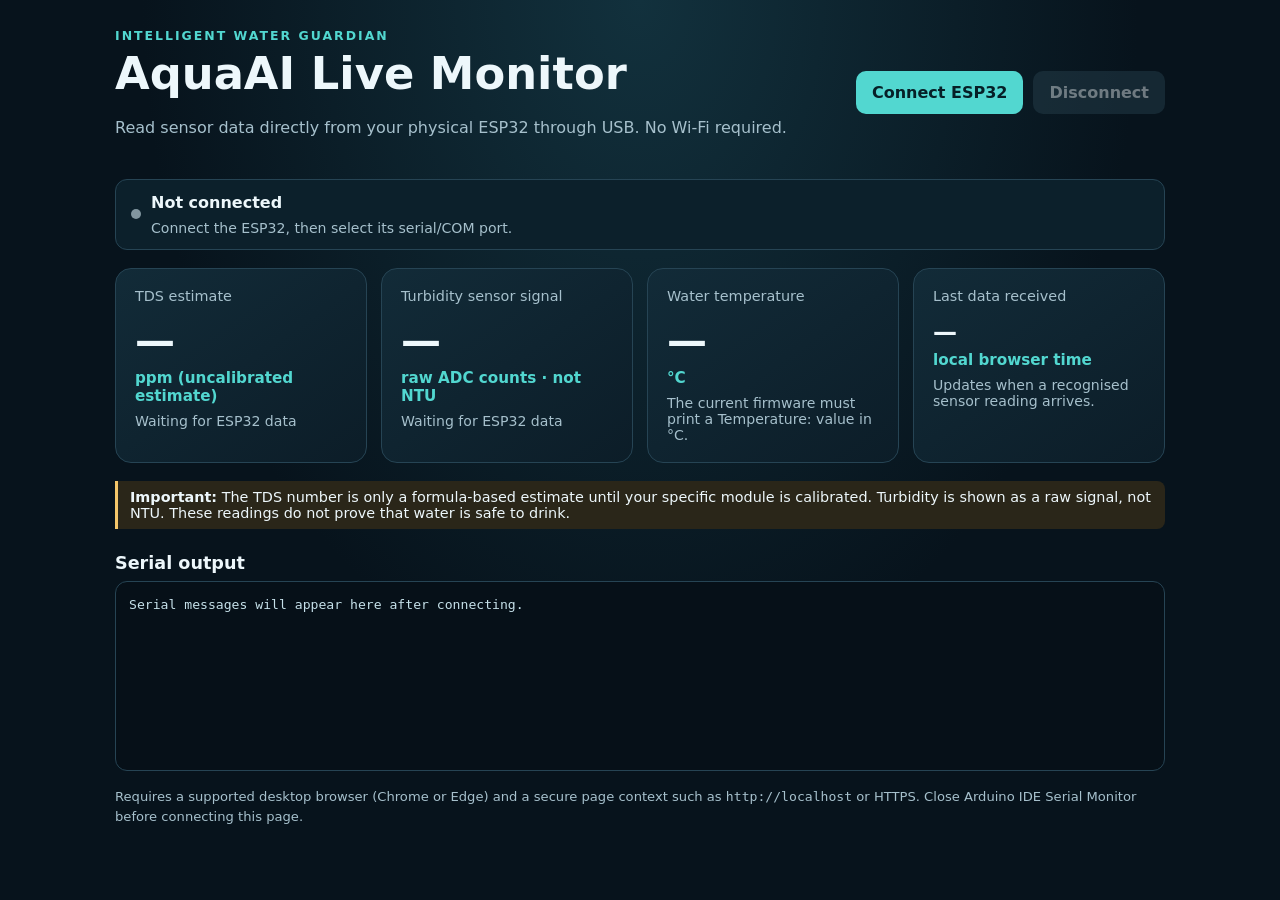
<file: AquaAI_USB_Dashboard (1).html>
<!doctype html>
<html lang="en">
<head>
  <meta charset="utf-8">
  <meta name="viewport" content="width=device-width, initial-scale=1">
  <title>AquaAI | Live USB Monitor</title>
  <style>
    :root { color-scheme: dark; --bg:#07131c; --panel:#102330; --line:#264454; --text:#edf7fb; --muted:#a6c0cc; --aqua:#52d7d0; --warn:#f4c66a; }
    * { box-sizing: border-box; }
    body { margin:0; font-family: system-ui,-apple-system,Segoe UI,sans-serif; background:radial-gradient(ellipse at top,#12313d 0,#07131c 55%); color:var(--text); min-height:100vh; }
    main { width:min(1050px,94%); margin:0 auto; padding:28px 0 40px; }
    header { display:flex; flex-wrap:wrap; align-items:center; justify-content:space-between; gap:14px; margin-bottom:22px; }
    .eyebrow { color:var(--aqua); font-size:.78rem; font-weight:800; letter-spacing:.16em; text-transform:uppercase; }
    h1 { margin:.25rem 0; font-size:clamp(1.8rem,5vw,2.8rem); }
    p { color:var(--muted); line-height:1.55; }
    .actions { display:flex; flex-wrap:wrap; gap:10px; }
    button { border:0; border-radius:10px; padding:12px 16px; font:inherit; font-weight:750; cursor:pointer; }
    #connectBtn { background:var(--aqua); color:#062027; }
    #disconnectBtn { background:#28424f; color:var(--text); }
    button:disabled { opacity:.45; cursor:not-allowed; }
    .status { display:flex; align-items:center; gap:10px; border:1px solid var(--line); background:#0c202b; border-radius:12px; padding:13px 15px; margin:18px 0; }
    .dot { width:10px; height:10px; border-radius:50%; background:#8296a0; flex-shrink:0; }
    .dot.live { background:#61e6a6; box-shadow:0 0 12px #61e6a680; }
    .grid { display:grid; grid-template-columns:repeat(auto-fit,minmax(220px,1fr)); gap:14px; }
    .card { border:1px solid var(--line); background:linear-gradient(145deg,#122b38,#0c1d28); border-radius:16px; padding:19px; min-height:165px; }
    .label { color:var(--muted); font-size:.9rem; }
    .value { font-size:clamp(1.8rem,4vw,2.5rem); font-weight:800; margin:14px 0 5px; letter-spacing:-.04em; overflow-wrap:anywhere; }
    .unit { color:var(--aqua); font-size:.95rem; font-weight:650; }
    .detail { color:var(--muted); font-size:.88rem; margin-top:8px; }
    h2 { font-size:1.1rem; margin:24px 0 8px; }
    #log { border:1px solid var(--line); border-radius:12px; background:#061018; padding:13px; height:190px; overflow:auto; white-space:pre-wrap; word-break:break-word; font: .82rem/1.5 ui-monospace,SFMono-Regular,Consolas,monospace; color:#c5e0e9; }
    .notice { border-left:3px solid var(--warn); padding:8px 12px; margin-top:18px; background:#2a2619; border-radius:0 8px 8px 0; font-size:.9rem; }
    .foot { font-size:.82rem; margin-top:16px; }
  </style>
</head>
<body>
<main>
  <header>
    <div>
      <div class="eyebrow">Intelligent Water Guardian</div>
      <h1>AquaAI Live Monitor</h1>
      <p>Read sensor data directly from your physical ESP32 through USB. No Wi-Fi required.</p>
    </div>
    <div class="actions">
      <button id="connectBtn">Connect ESP32</button>
      <button id="disconnectBtn" disabled>Disconnect</button>
    </div>
  </header>

  <div class="status" role="status" aria-live="polite">
    <span class="dot" id="statusDot"></span>
    <div><strong id="statusTitle">Not connected</strong><div class="detail" id="statusText">Connect the ESP32, then select its serial/COM port.</div></div>
  </div>

  <section class="grid" aria-label="Live sensor readings">
    <article class="card">
      <div class="label">TDS estimate</div>
      <div class="value" id="tdsValue">—</div>
      <div class="unit">ppm (uncalibrated estimate)</div>
      <div class="detail" id="tdsDetail">Waiting for ESP32 data</div>
    </article>
    <article class="card">
      <div class="label">Turbidity sensor signal</div>
      <div class="value" id="turbidityValue">—</div>
      <div class="unit">raw ADC counts · not NTU</div>
      <div class="detail" id="turbidityDetail">Waiting for ESP32 data</div>
    </article>
    <article class="card">
      <div class="label">Water temperature</div>
      <div class="value" id="tempValue">—</div>
      <div class="unit">°C</div>
      <div class="detail" id="tempDetail">The current firmware must print a Temperature: value in °C.</div>
    </article>
    <article class="card">
      <div class="label">Last data received</div>
      <div class="value" style="font-size:1.5rem" id="updatedValue">—</div>
      <div class="unit">local browser time</div>
      <div class="detail">Updates when a recognised sensor reading arrives.</div>
    </article>
  </section>

  <div class="notice"><strong>Important:</strong> The TDS number is only a formula-based estimate until your specific module is calibrated. Turbidity is shown as a raw signal, not NTU. These readings do not prove that water is safe to drink.</div>
  <h2>Serial output</h2>
  <div id="log" aria-live="polite">Serial messages will appear here after connecting.</div>
  <p class="foot">Requires a supported desktop browser (Chrome or Edge) and a secure page context such as <code>http://localhost</code> or HTTPS. Close Arduino IDE Serial Monitor before connecting this page.</p>
</main>
<script>
(() => {
  const connectBtn = document.getElementById('connectBtn');
  const disconnectBtn = document.getElementById('disconnectBtn');
  const statusDot = document.getElementById('statusDot');
  const statusTitle = document.getElementById('statusTitle');
  const statusText = document.getElementById('statusText');
  const logElement = document.getElementById('log');

  let port = null;
  let reader = null;
  let keepReading = false;
  let connected = false;

  function setStatus(title, message, live = false) {
    statusTitle.textContent = title;
    statusText.textContent = message;
    statusDot.classList.toggle('live', live);
  }

  function addLog(line) {
    const timestamp = new Date().toLocaleTimeString();
    if (logElement.textContent === 'Serial messages will appear here after connecting.') logElement.textContent = '';
    logElement.textContent += `[${timestamp}] ${line}\n`;
    const lines = logElement.textContent.split('\n');
    if (lines.length > 120) logElement.textContent = lines.slice(-100).join('\n');
    logElement.scrollTop = logElement.scrollHeight;
  }

  function markUpdated() {
    document.getElementById('updatedValue').textContent = new Date().toLocaleTimeString();
    setStatus('ESP32 connected', 'Receiving serial data from the USB port.', true);
  }

  function processLine(rawLine) {
    const line = rawLine.trim();
    if (!line) return;
    addLog(line);

    // Matches the current firmware format: TDS: estimated 551 ppm | ADC: 1816 | Pin voltage: 1.440 V
    const tdsMatch = line.match(/TDS:\s*estimated\s*(-?\d+(?:\.\d+)?)\s*ppm/i);
    if (tdsMatch) {
      document.getElementById('tdsValue').textContent = Number(tdsMatch[1]).toFixed(0);
      const adcMatch = line.match(/\bADC:\s*(\d+)/i);
      const voltageMatch = line.match(/Pin voltage:\s*(\d+(?:\.\d+)?)\s*V/i);
      document.getElementById('tdsDetail').textContent =
        `ADC: ${adcMatch ? adcMatch[1] : '—'} · Pin voltage: ${voltageMatch ? voltageMatch[1] + ' V' : '—'}`;
      markUpdated();
    }

    // Matches: Turbidity: ADC 2496 | Pin voltage: 2.185 V
    const turbidityMatch = line.match(/Turbidity:\s*ADC\s*(\d+)/i);
    if (turbidityMatch) {
      document.getElementById('turbidityValue').textContent = turbidityMatch[1];
      const voltageMatch = line.match(/Pin voltage:\s*(\d+(?:\.\d+)?)\s*V/i);
      document.getElementById('turbidityDetail').textContent =
        `Pin voltage: ${voltageMatch ? voltageMatch[1] + ' V' : '—'}`;
      markUpdated();
    }

    // Future-compatible: firmware may print e.g. "Temperature: 25.4 C"
    const tempMatch = line.match(/(?:Water\s+)?Temperature:\s*(-?\d+(?:\.\d+)?)\s*°?\s*C\b/i);
    if (tempMatch) {
      document.getElementById('tempValue').textContent = Number(tempMatch[1]).toFixed(1);
      document.getElementById('tempDetail').textContent = 'DS18B20 reading received';
      markUpdated();
    }
  }

  async function connectESP32() {
    if (!('serial' in navigator)) {
      setStatus('Web Serial unavailable', 'Open this page in desktop Chrome or Edge using localhost or HTTPS.');
      return;
    }
    try {
      port = await navigator.serial.requestPort();
      await port.open({ baudRate: 115200 });
      connected = true;
      keepReading = true;
      connectBtn.disabled = true;
      disconnectBtn.disabled = false;
      setStatus('Port opened', 'Waiting for AquaAI sensor messages…', true);
      reader = port.readable.getReader();
      const decoder = new TextDecoder();
      let buffer = '';

      while (keepReading) {
        const { value, done } = await reader.read();
        if (done) break;
        buffer += decoder.decode(value, { stream: true });
        const chunks = buffer.split(/\r?\n/);
        buffer = chunks.pop() ?? '';
        for (const chunk of chunks) processLine(chunk);
      }
    } catch (error) {
      if (error && error.name !== 'NotFoundError' && error.name !== 'AbortError') {
        setStatus('Connection error', error.message || String(error));
      } else if (error && error.name === 'NotFoundError') {
        setStatus('No port selected', 'Click Connect ESP32 and select the board port.');
      }
    } finally {
      keepReading = false;
      if (reader) {
        try { reader.releaseLock(); } catch (_) {}
        reader = null;
      }
      if (port) {
        try { await port.close(); } catch (_) {}
        port = null;
      }
      connected = false;
      connectBtn.disabled = false;
      disconnectBtn.disabled = true;
      if (statusTitle.textContent === 'ESP32 connected' || statusTitle.textContent === 'Port opened') {
        setStatus('Disconnected', 'Connect the ESP32 to resume live readings.');
      }
    }
  }

  async function disconnectESP32() {
    keepReading = false;
    if (reader) {
      try { await reader.cancel(); } catch (_) {}
    } else if (port) {
      try { await port.close(); } catch (_) {}
      port = null;
    }
    setStatus('Disconnecting', 'Closing the serial connection…');
  }

  connectBtn.addEventListener('click', connectESP32);
  disconnectBtn.addEventListener('click', disconnectESP32);
})();
</script>
</body>
</html>
</file>
